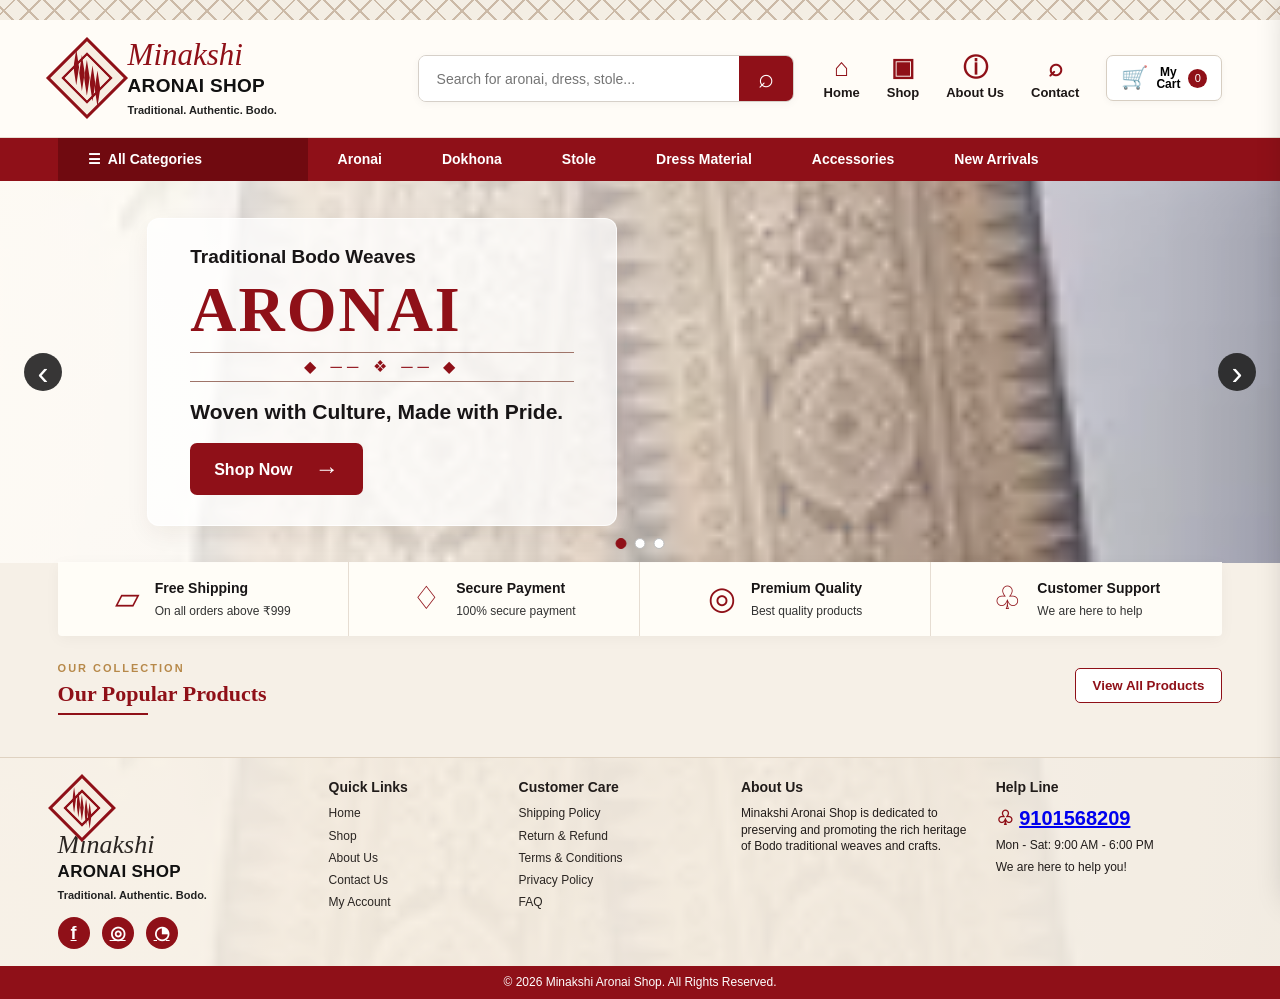
<file: index[1].html>
<!doctype html>
<html lang="en">
<head>
  <meta charset="utf-8">
  <meta name="viewport" content="width=device-width,initial-scale=1">
  <meta name="description" content="Minakshi Aronai Shop — Traditional, Authentic Bodo weaves and crafts.">
  <title>Minakshi Aronai Shop | Traditional Bodo Weaves</title>
  <link rel="stylesheet" href="style.css">
</head>
<body>
  <div class="top-pattern" aria-hidden="true"></div>
  <header class="site-header">
    <a class="brand" href="index.html" aria-label="Minakshi Aronai Shop home">
      <span class="aronai-mark" aria-hidden="true"><i></i><i></i><i></i><i></i><i></i></span>
      <span class="brand-copy"><strong>Minakshi</strong><b>ARONAI SHOP</b><small>Traditional. Authentic. Bodo.</small></span>
    </a>

    <div class="search-wrap">
      <input id="search" aria-label="Search products" placeholder="Search for aronai, dress, stole..." oninput="render()">
      <button aria-label="Search" onclick="document.getElementById('products').scrollIntoView({behavior:'smooth'})">⌕</button>
    </div>

    <nav class="header-actions" aria-label="Main navigation">
      <a href="index.html"><span>⌂</span>Home</a>
      <a href="#products"><span>▣</span>Shop</a>
      <a href="#about"><span>ⓘ</span>About Us</a>
      <a href="#contact"><span>⌕</span>Contact</a>
      <button class="cart-pill" onclick="cart()" aria-label="Open cart"><span>🛒</span><b>My<br>Cart</b><em id="count">0</em></button>
    </nav>
  </header>

  <nav class="category-bar" aria-label="Product categories">
    <a class="all-categories" href="#products">☰ &nbsp;All Categories</a>
    <a href="#products" onclick="filterCategory('Aronai')">Aronai</a>
    <a href="#products" onclick="filterCategory('Dokhona')">Dokhona</a>
    <a href="#products" onclick="filterCategory('Stole')">Stole</a>
    <a href="#products" onclick="filterCategory('Dress Material')">Dress Material</a>
    <a href="#products" onclick="filterCategory('Accessories')">Accessories</a>
    <a href="#products" onclick="filterCategory('New Arrivals')">New Arrivals</a>
  </nav>

  <main>
    <section class="hero" aria-label="Aronai collection">
      <button class="hero-arrow left" aria-label="Previous">‹</button>
      <div class="hero-copy">
        <span class="eyebrow">Traditional Bodo Weaves</span>
        <h1>ARONAI</h1>
        <div class="ornament">◆ ── ❖ ── ◆</div>
        <h2>Woven with Culture, Made with Pride.</h2>
        <button class="primary" onclick="document.getElementById('products').scrollIntoView({behavior:'smooth'})">Shop Now <span>→</span></button>
      </div>
      <button class="hero-arrow right" aria-label="Next">›</button>
      <div class="hero-dots"><i class="active"></i><i></i><i></i></div>
    </section>

    <section class="trust-strip" aria-label="Shopping benefits">
      <div><span>▱</span><p><b>Free Shipping</b><small>On all orders above ₹999</small></p></div>
      <div><span>♢</span><p><b>Secure Payment</b><small>100% secure payment</small></p></div>
      <div><span>◎</span><p><b>Premium Quality</b><small>Best quality products</small></p></div>
      <div><span>♧</span><p><b>Customer Support</b><small>We are here to help</small></p></div>
    </section>

    <section id="products" class="products-section">
      <div class="section-heading">
        <div><span>OUR COLLECTION</span><h2>Our Popular Products</h2></div>
        <button onclick="clearCategory()">View All Products</button>
      </div>
      <div id="grid" class="product-grid"></div>
    </section>
  </main>

  <aside id="drawer" class="drawer" aria-label="Shopping cart">
    <div class="drawer-head"><h2>Your Cart</h2><button onclick="cart()">×</button></div>
    <div id="items"></div>
    <h3 id="total">Total: ₹0</h3>
    <button class="pay" onclick="checkout()">Pay Securely Online</button>
    <p class="note">Cash on Delivery is not available.</p>
  </aside>
  <div id="shade" class="shade" onclick="cart()"></div>

  <footer id="contact">
    <div class="footer-pattern" aria-hidden="true"></div>
    <div class="footer-grid">
      <div class="footer-brand">
        <a class="brand" href="index.html">
          <span class="aronai-mark" aria-hidden="true"><i></i><i></i><i></i><i></i><i></i></span>
          <span class="brand-copy"><strong>Minakshi</strong><b>ARONAI SHOP</b><small>Traditional. Authentic. Bodo.</small></span>
        </a>
        <div class="socials"><a href="#" aria-label="Facebook">f</a><a href="#" aria-label="Instagram">◎</a><a href="#" aria-label="WhatsApp">◔</a></div>
      </div>
      <div><h3>Quick Links</h3><a href="index.html">Home</a><a href="#products">Shop</a><a href="#about">About Us</a><a href="#contact">Contact Us</a><a href="admin.html">My Account</a></div>
      <div><h3>Customer Care</h3><a href="#">Shipping Policy</a><a href="#">Return &amp; Refund</a><a href="#">Terms &amp; Conditions</a><a href="#">Privacy Policy</a><a href="#">FAQ</a></div>
      <div id="about"><h3>About Us</h3><p>Minakshi Aronai Shop is dedicated to preserving and promoting the rich heritage of Bodo traditional weaves and crafts.</p></div>
      <div><h3>Help Line</h3><p class="hotline"><span>♧</span> <a href="tel:9101568209">9101568209</a></p><p>Mon - Sat: 9:00 AM - 6:00 PM</p><p>We are here to help you!</p></div>
    </div>
    <div class="copyright">© 2026 Minakshi Aronai Shop. All Rights Reserved.</div>
  </footer>
  <script src="app.js"></script>
</body>
</html>
</file>
<file: style.css>
:root{--maroon:#8f1018;--maroon-dark:#700a10;--cream:#f8f1e6;--paper:#fffdf8;--ink:#181516;--muted:#6e6661;--line:#ded5c9;--gold:#b7894a}*{box-sizing:border-box}html{scroll-behavior:smooth}body{margin:0;color:var(--ink);font-family:Arial,Helvetica,sans-serif;background:#f4eee4;line-height:1.35}.top-pattern{height:20px;background-color:#f4eee4;background-image:repeating-linear-gradient(45deg,transparent 0 8px,#b89f88 8px 10px,transparent 10px 18px),repeating-linear-gradient(-45deg,transparent 0 8px,#b89f88 8px 10px,transparent 10px 18px);opacity:.65}.site-header{height:118px;background:rgba(255,253,248,.97);display:grid;grid-template-columns:330px minmax(300px,1fr) auto;gap:30px;align-items:center;padding:0 4.5%;border-bottom:1px solid #e7ded3;position:relative;z-index:20}.brand{display:flex;align-items:center;gap:12px;text-decoration:none;color:var(--maroon)}.brand-copy{display:flex;flex-direction:column}.brand-copy strong{font:italic 31px Georgia,serif;line-height:1}.brand-copy b{font-size:19px;letter-spacing:.3px;color:#111;margin-top:3px}.brand-copy small{font-size:11px;font-weight:700;color:#222;margin-top:4px}.aronai-mark{width:58px;height:58px;display:grid;grid-template-columns:repeat(5,1fr);gap:2px;padding:8px;border:3px solid var(--maroon);transform:rotate(45deg);background:#f7eee2;position:relative}.aronai-mark:before,.aronai-mark:after{content:"";position:absolute;inset:8px;border:2px solid var(--maroon)}.aronai-mark i{background:var(--maroon);clip-path:polygon(50% 0,100% 50%,50% 100%,0 50%);transform:rotate(-45deg)}.search-wrap{height:47px;display:flex;border:1px solid #d6d0c9;border-radius:8px;background:#fff;box-shadow:0 2px 8px #0000000a;overflow:hidden}.search-wrap input{min-width:0;flex:1;border:0;outline:0;padding:0 18px;font-size:14px}.search-wrap button{width:54px;border:0;background:var(--maroon);color:#fff;font-size:27px;cursor:pointer}.header-actions{display:flex;align-items:center;gap:27px}.header-actions a{display:flex;flex-direction:column;align-items:center;gap:4px;color:#1d1716;text-decoration:none;font-size:13px;font-weight:700;white-space:nowrap}.header-actions a span{font-size:25px;color:var(--maroon);line-height:1}.cart-pill{height:46px;min-width:116px;border:1px solid #d7cec2;border-radius:7px;background:#fff;display:flex;align-items:center;justify-content:center;gap:8px;cursor:pointer;box-shadow:0 2px 7px #0000000a}.cart-pill>span{font-size:22px;color:var(--maroon)}.cart-pill b{font-size:12px;line-height:1.05}.cart-pill em{font-style:normal;background:var(--maroon);color:#fff;border-radius:50%;font-size:11px;width:19px;height:19px;display:grid;place-items:center}.category-bar{height:43px;background:var(--maroon);display:flex;align-items:stretch;padding:0 4.5%;position:relative;z-index:19}.category-bar a{color:#fff;text-decoration:none;font-weight:700;font-size:14px;padding:12px 30px;display:flex;align-items:center;justify-content:center}.category-bar a:hover{background:#6e0a10}.category-bar .all-categories{min-width:250px;justify-content:flex-start;background:var(--maroon-dark)}main{background:#f6f0e7}.hero{height:382px;position:relative;overflow:hidden;background-image:linear-gradient(90deg,rgba(255,251,244,.94) 0%,rgba(255,251,244,.75) 42%,rgba(255,251,244,.12) 100%),url("aronai-background.webp");background-size:cover;background-position:center 54%;display:flex;align-items:center}.hero-copy{margin-left:11.5%;width:470px;background:rgba(255,255,255,.74);padding:25px 42px 30px;border:1px solid rgba(255,255,255,.8);border-radius:12px;box-shadow:0 8px 25px #3c20160f}.eyebrow{font-size:19px;font-weight:700}.hero h1{font:700 64px Georgia,serif;letter-spacing:2px;color:var(--maroon);margin:4px 0 5px}.ornament{color:var(--maroon);letter-spacing:5px;border-top:1px solid #9f7469;border-bottom:1px solid #9f7469;text-align:center;padding:3px 0;margin:0 0 16px}.hero h2{font-size:21px;margin:0 0 17px}.primary{background:var(--maroon);border:0;color:#fff;border-radius:7px;padding:12px 24px;font-size:16px;font-weight:700;cursor:pointer}.primary span{font-size:24px;margin-left:18px;vertical-align:-2px}.hero-arrow{position:absolute;z-index:2;width:38px;height:38px;border-radius:50%;border:0;background:#242424e8;color:#fff;font-size:33px;line-height:1;cursor:pointer;top:50%;transform:translateY(-50%)}.hero-arrow.left{left:24px}.hero-arrow.right{right:24px}.hero-dots{position:absolute;bottom:14px;left:50%;transform:translateX(-50%);display:flex;gap:8px}.hero-dots i{width:11px;height:11px;border-radius:50%;background:#fff;border:1px solid #bbb}.hero-dots i.active{background:var(--maroon);border-color:var(--maroon)}.trust-strip{max-width:91%;margin:-1px auto 0;background:rgba(255,253,248,.97);min-height:74px;display:grid;grid-template-columns:repeat(4,1fr);border-radius:0 0 4px 4px;box-shadow:0 3px 15px #0000000a;position:relative;z-index:3}.trust-strip>div{display:flex;align-items:center;justify-content:center;gap:15px;border-right:1px solid #e6ddd2;padding:10px}.trust-strip>div:last-child{border-right:0}.trust-strip span{font-size:32px;color:var(--maroon)}.trust-strip p{margin:0}.trust-strip b,.trust-strip small{display:block}.trust-strip b{font-size:14px}.trust-strip small{font-size:12px;margin-top:5px;color:#333}.products-section{max-width:91%;margin:0 auto;padding:20px 0 32px}.section-heading{display:flex;align-items:center;justify-content:space-between;margin-bottom:10px}.section-heading span{font-size:11px;color:var(--gold);font-weight:800;letter-spacing:2px}.section-heading h2{font:700 22px Georgia,serif;color:var(--maroon);margin:3px 0 0}.section-heading h2:after{content:"";display:block;width:90px;height:2px;background:var(--maroon);margin-top:6px}.section-heading button{border:1px solid var(--maroon);background:#fff;color:var(--maroon);font-weight:700;border-radius:5px;padding:9px 17px;cursor:pointer}.product-grid{display:grid;grid-template-columns:repeat(6,1fr);gap:17px}.card{background:#fff;border:1px solid #ddd4c9;border-radius:9px;overflow:hidden;box-shadow:0 2px 8px #00000008;transition:.18s}.card:hover{transform:translateY(-3px);box-shadow:0 7px 18px #00000013}.photo{height:138px;margin:9px 9px 0;border-radius:6px;background:linear-gradient(145deg,#f5e8d7,#fffaf2);display:grid;place-items:center;overflow:hidden;position:relative}.photo img{width:100%;height:100%;object-fit:cover}.product-art{font-size:65px;filter:saturate(.9)}.info{padding:8px 11px 12px}.info h3{font-size:13px;margin:0 0 5px;min-height:34px}.rating{font-size:11px;color:#7f5a23}.price{color:var(--maroon);font-weight:800;font-size:14px;margin:4px 0 0}.old{text-decoration:line-through;color:#999;font-size:10px;margin-left:4px;font-weight:400}.add{width:100%;margin-top:9px;padding:8px;border:1px solid var(--maroon);background:#fff;color:var(--maroon);border-radius:5px;cursor:pointer;font-weight:700;font-size:12px}.add:hover{background:var(--maroon);color:#fff}.drawer{position:fixed;right:-430px;top:0;width:410px;height:100%;background:#fff;z-index:50;padding:25px;transition:.25s;box-shadow:-12px 0 30px #0003}.drawer.open{right:0}.shade{display:none;position:fixed;inset:0;background:#0008;z-index:49}.shade.show{display:block}.drawer-head{display:flex;align-items:center;justify-content:space-between;border-bottom:1px solid #eee;padding-bottom:12px}.drawer-head h2{margin:0;color:var(--maroon)}.drawer-head button{font-size:30px;border:0;background:none;cursor:pointer}.row{display:flex;gap:12px;padding:12px 0;border-bottom:1px solid #eee}.row-thumb{width:58px;height:58px;border-radius:5px;object-fit:cover;background:#f5eadc}.row button{border:0;background:none;color:var(--maroon);padding:0;cursor:pointer}.pay{width:100%;margin-top:15px;background:var(--maroon);color:#fff;border:0;border-radius:6px;padding:12px;font-weight:700;cursor:pointer}.note{text-align:center;color:#9b1119;font-size:12px}footer{position:relative;background:#f7efe2;border-top:1px solid #dfd2c1;color:#211c1a;overflow:hidden}.footer-pattern{position:absolute;inset:0;background-image:linear-gradient(rgba(250,244,234,.9),rgba(250,244,234,.9)),url("aronai-background.webp");background-size:cover;background-position:center;opacity:.65}.footer-grid,.copyright{position:relative;z-index:1}.footer-grid{max-width:91%;margin:auto;padding:20px 0 17px;display:grid;grid-template-columns:1.5fr 1fr 1.2fr 1.4fr 1.4fr;gap:28px}.footer-grid h3{font-size:14px;margin:0 0 9px}.footer-grid>a,.footer-grid>div>a{display:block;color:#2a2522;text-decoration:none;font-size:12px;margin:6px 0}.footer-grid p{font-size:12px;margin:5px 0;max-width:240px}.footer-brand .brand-copy strong{font-size:26px}.footer-brand .brand-copy b{font-size:17px}.footer-brand .aronai-mark{width:48px;height:48px}.socials{display:flex;gap:12px;margin-top:15px}.socials a{width:32px;height:32px;border-radius:50%;display:grid!important;place-items:center;background:var(--maroon);color:#fff!important;font-weight:800!important;font-size:18px!important}.hotline{font-size:20px!important;font-weight:800}.hotline span{color:var(--maroon)}.hotline a{font-size:20px!important;font-weight:800!important}.copyright{background:var(--maroon);color:#fff;text-align:center;padding:8px;font-size:12px}.discount-badge{position:absolute;top:10px;left:10px;background:#168a45;color:#fff;font-size:11px;font-weight:800;padding:5px 8px;border-radius:4px}.offer-badge{position:absolute;right:10px;top:10px;background:#fff7dc;color:#8f1018;border:1px solid #ead7a5;font-size:10px;font-weight:800;padding:5px 7px;border-radius:4px;max-width:48%;text-align:center}.card-offer{display:block;color:#168a45;font-weight:700;margin:4px 0 9px}
@media(max-width:1200px){.site-header{grid-template-columns:280px 1fr auto;gap:18px}.header-actions{gap:15px}.header-actions a:nth-child(3),.header-actions a:nth-child(4){display:none}.category-bar a{padding:12px 20px}.product-grid{grid-template-columns:repeat(3,1fr)}}
@media(max-width:800px){.site-header{height:auto;grid-template-columns:1fr auto;padding:14px 4%;gap:12px}.brand-copy strong{font-size:26px}.brand-copy b{font-size:16px}.aronai-mark{width:50px;height:50px}.search-wrap{grid-column:1/-1;grid-row:2}.header-actions{gap:10px}.header-actions a{display:none}.category-bar{overflow-x:auto;padding:0}.category-bar a{white-space:nowrap;padding:12px 18px}.category-bar .all-categories{min-width:auto}.hero{height:430px}.hero-copy{margin-left:7%;width:min(470px,86%);padding:22px 25px}.hero h1{font-size:50px}.trust-strip{max-width:100%;grid-template-columns:repeat(2,1fr)}.trust-strip>div:nth-child(2){border-right:0}.trust-strip>div:nth-child(-n+2){border-bottom:1px solid #e6ddd2}.products-section{max-width:94%}.product-grid{grid-template-columns:repeat(3,1fr);gap:11px}.footer-grid{grid-template-columns:repeat(2,1fr);max-width:94%}}
@media(max-width:520px){.site-header{grid-template-columns:1fr auto}.brand-copy small{font-size:9px}.brand-copy strong{font-size:23px}.brand-copy b{font-size:14px}.aronai-mark{width:42px;height:42px;padding:6px}.cart-pill{min-width:75px}.cart-pill b{display:none}.hero{height:400px;background-position:63% center}.hero-copy{margin-left:5%;padding:18px;width:90%}.eyebrow{font-size:16px}.hero h1{font-size:45px}.hero h2{font-size:17px}.hero-arrow{display:none}.trust-strip{grid-template-columns:1fr}.trust-strip>div{border-right:0!important;border-bottom:1px solid #e6ddd2!important;justify-content:flex-start;padding-left:30px}.trust-strip>div:last-child{border-bottom:0!important}.section-heading{align-items:flex-end}.section-heading h2{font-size:19px}.section-heading button{font-size:11px;padding:8px}.product-grid{grid-template-columns:repeat(2,1fr)}.photo{height:155px}.footer-grid{grid-template-columns:1fr 1fr;gap:20px}.footer-brand{grid-column:1/-1}.drawer{width:min(410px,94vw)}}
</file>
